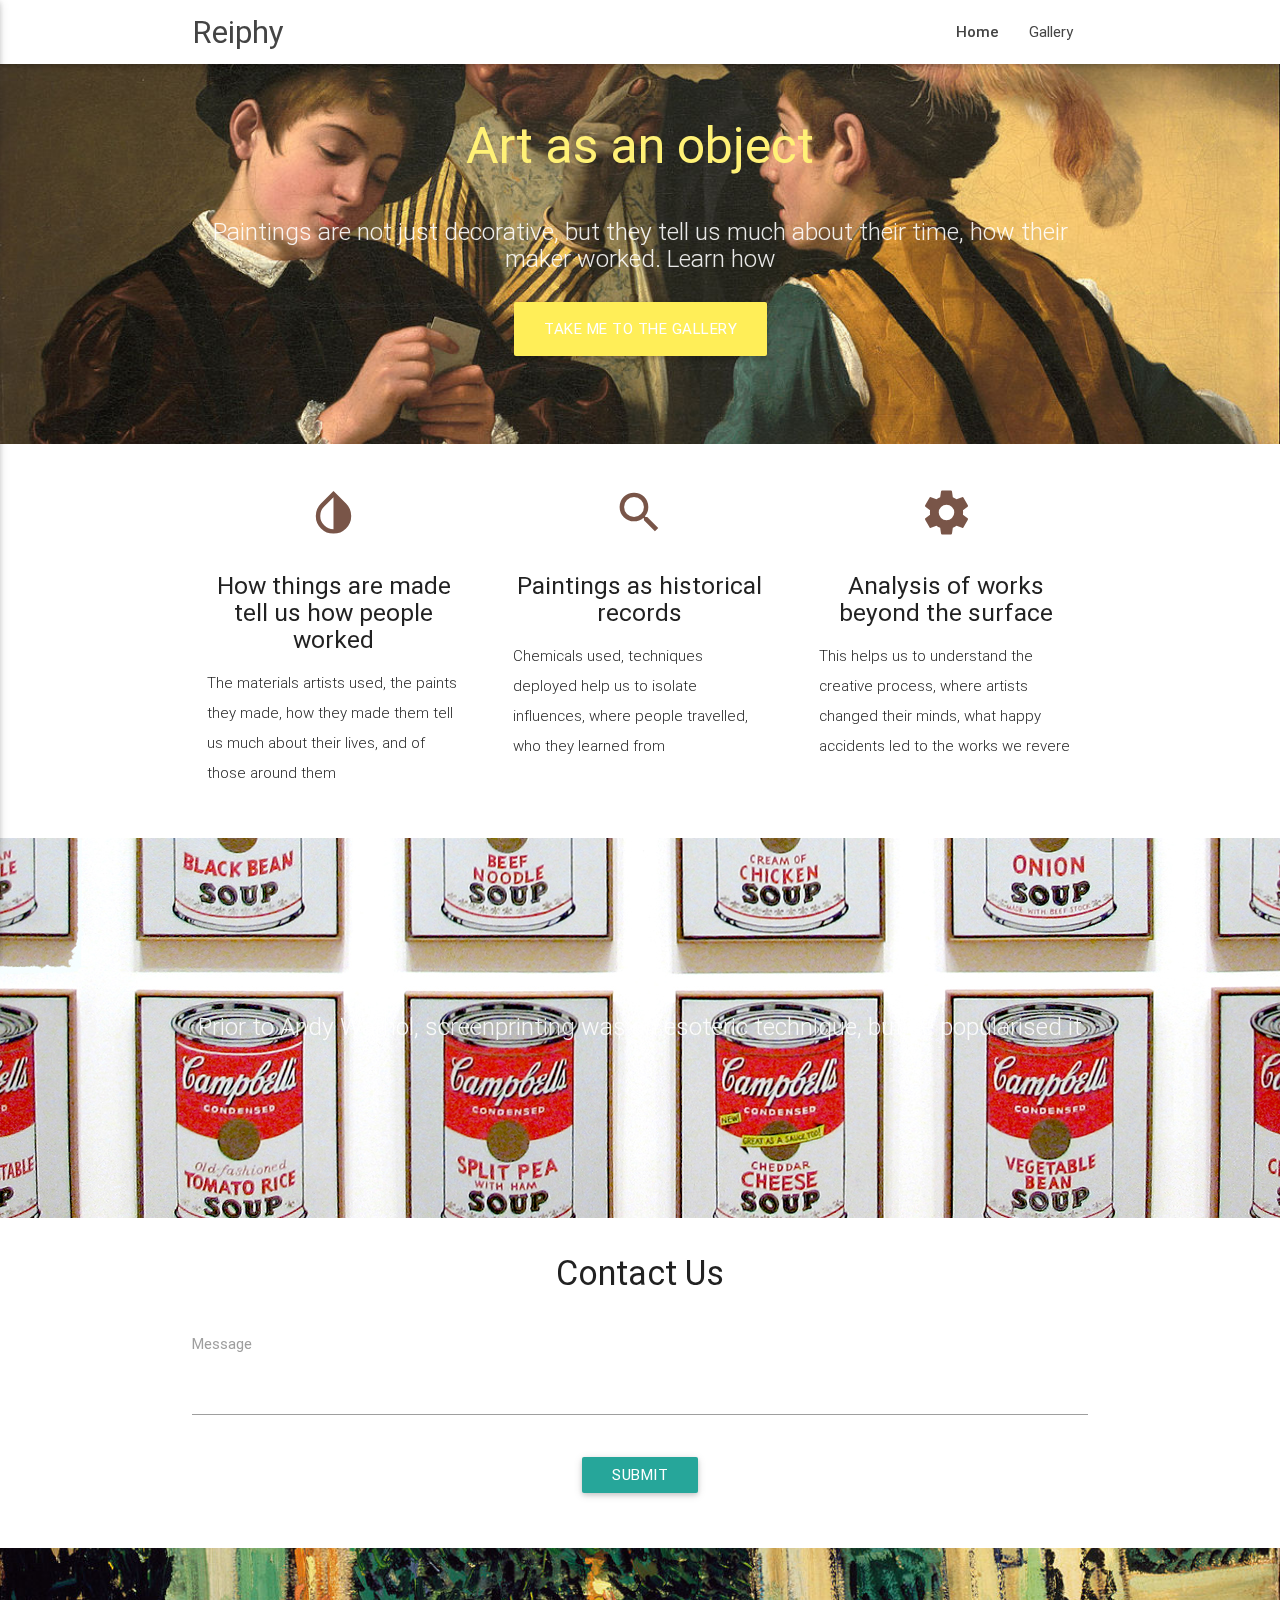
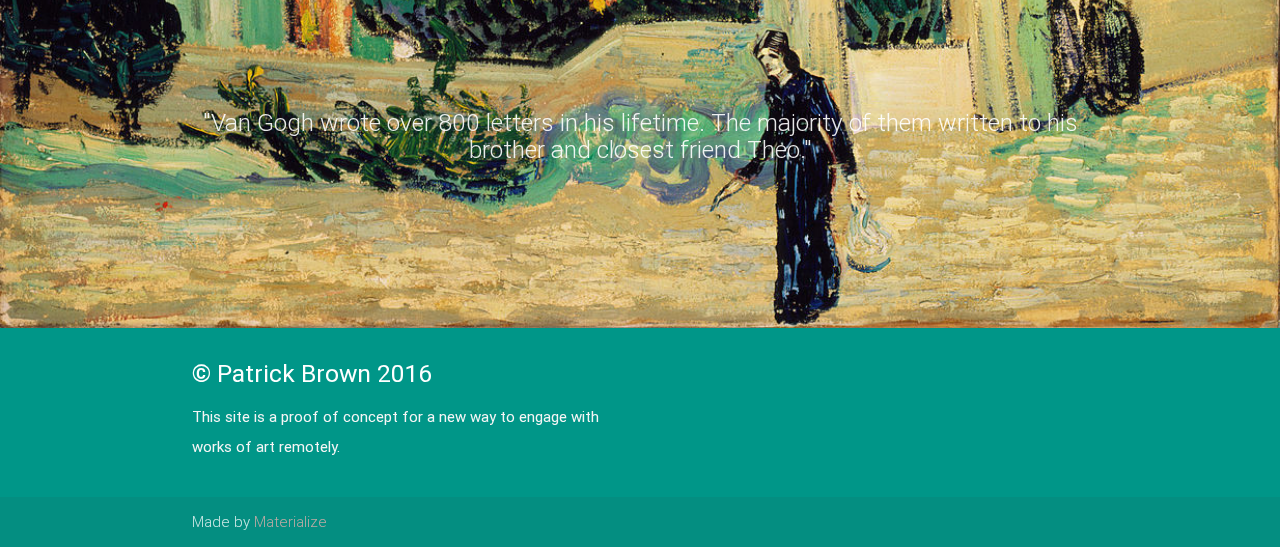
<file: index.html>
<!DOCTYPE html>
<html lang="en">
<head>
  <meta http-equiv="Content-Type" content="text/html; charset=UTF-8"/>
  <meta name="viewport" content="width=device-width, initial-scale=1, maximum-scale=1.0, user-scalable=no"/>
  <title>Reiphy - art as objects</title>

  <!-- CSS  -->
  <link href="https://fonts.googleapis.com/icon?family=Material+Icons" rel="stylesheet">
  <link href="css/materialize.css" type="text/css" rel="stylesheet" media="screen,projection"/>
  <link href="css/style.css" type="text/css" rel="stylesheet" media="screen,projection"/>
  <link href="css/animate.css" type="text/css" rel="stylesheet" media="screen,projection"/>
</head>
<body>
  <nav class="white" role="navigation">
    <div class="nav-wrapper container">
      <a id="logo-container" img src="reiphy.png" class="brand-logo">Reiphy</a>
      <ul class="right hide-on-med-and-down">
        <li><a href="index.html"><strong>Home</strong></a></li>
        <li><a href="gallery.html">Gallery</a></li>
      </ul>

      <ul id="nav-mobile" class="side-nav">
        <li><a href="#">Navbar Link</a></li>
      </ul>
      <a href="#" data-activates="nav-mobile" class="button-collapse"><i class="material-icons">menu</i></a>

    </div>
  </nav>

  <div id="index-banner" class="parallax-container">
    <div class="section no-pad-bot">
      <div class="container">
        <br><br>
        <h1 class="header center yellow-text text-lighten-2">Art as an object</h1>
        <div class="row center">
          <h5 class="header col s12 light">Paintings are not just decorative, but they tell us much about their time, how their maker worked. Learn how</h5>
        </div>
        <div class="row center">
          <a href="gallery.html" id="download-button" class="btn-large waves-effect waves-light yellow lighten-1">Take me to the gallery</a>
        </div>
        <br><br>

      </div>
    </div>
    <div class="parallax"><img src="img/background1.jpg" alt="Unsplashed background img 1"></div>
  </div>


  <div class="container">
    <div class="section">

      <!--   Icon Section   -->
      <div class="row">
        <div class="col s12 m4">
          <div class="icon-block">
            <h2 class="center brown-text"><i class="material-icons">invert_colors</i></h2>
            <h5 class="center">How things are made tell us how people worked</h5>

            <p class="light">The materials artists used, the paints they made, how they made them tell us much about their lives, and of those around them</p>
          </div>
        </div>

        <div class="col s12 m4">
          <div class="icon-block">
            <h2 class="center brown-text"><i class="material-icons">search</i></h2>
            <h5 class="center">Paintings as historical records</h5>

            <p class="light">Chemicals used, techniques deployed help us to isolate influences, where people travelled, who they learned from</p>
          </div>
        </div>

        <div class="col s12 m4">
          <div class="icon-block">
            <h2 class="center brown-text"><i class="material-icons">settings</i></h2>
            <h5 class="center">Analysis of works beyond the surface</h5>

            <p class="light">This helps us to understand the creative process, where artists changed their minds, what happy accidents led to the works we revere</p>
          </div>
        </div>
      </div>

    </div>
  </div>


  <div class="parallax-container valign-wrapper">
    <div class="section no-pad-bot">
      <div class="container">
        <div class="row center">
           <h5 class="header col s12 light">Prior to Andy Warhol, screenprinting was an esoteric technique, but he popularised it</h5>
        </div>
      </div>
    </div>
    <div class="parallax"><img src="img/background2.jpg" alt="Unsplashed background img 2"></div>
  </div>

  <div class="container">
    <div class="section">

      <div class="row">
        <div class="col s12 center">
          <h3><i class="mdi-content-send brown-text"></i></h3>
          <h4>Contact Us</h4>
          <div class="row">
    <form class="col s12">
      <div class="row">
        <div class="input-field col s12">
          <textarea id="textarea1" class="materialize-textarea"></textarea>
          <label for="textarea1">Message</label>
        </div>
      </div>

      <a class="waves-effect waves-light btn">Submit</a>
    </form>
  </div>
        </div>
      </div>

    </div>
  </div>


  <div class="parallax-container valign-wrapper">
    <div class="section no-pad-bot">
      <div class="container">
        <div class="row center">
          <h5 class="header col s12 light">"Van Gogh wrote over 800 letters in his lifetime. The majority of them written to his brother and closest friend Theo."</h5>
        </div>
      </div>
    </div>
    <div class="parallax"><img src="img/background3.jpg" alt="Unsplashed background img 3"></div>
  </div>

  <footer class="page-footer teal">
    <div class="container">
      <div class="row">
        <div class="col l6 s12">
          <h5 class="white-text">&copy; Patrick Brown 2016</h5>
          <p class="grey-text text-lighten-4">This site is a proof of concept for a new way to engage with works of art remotely.</p>


        </div>
      </div>
    </div>
    <div class="footer-copyright">
      <div class="container">
      Made by <a class="brown-text text-lighten-3" href="http://materializecss.com">Materialize</a>
      </div>
    </div>
  </footer>


  <!--  Scripts-->
  <script src="https://code.jquery.com/jquery-2.1.1.min.js"></script>
  <script src="js/materialize.js"></script>
  <script src="js/init.js"></script>

  </body>
</html>
</file>
<file: css/style.css>
/* Custom Stylesheet */
/**
 * Use this file to override Materialize files so you can update
 * the core Materialize files in the future
 *
 * Made By MaterializeCSS.com
 */

nav ul a,
nav .brand-logo {
  color: #444;
}

p {
  line-height: 2rem;
}

.button-collapse {
  color: #26a69a;
}

.parallax-container {
  min-height: 380px;
  line-height: 0;
  height: auto;
  color: rgba(255,255,255,.9);
}
  .parallax-container .section {
    width: 100%;
  }

@media only screen and (max-width : 992px) {
  .parallax-container .section {
    position: absolute;
    top: 40%;
  }
  #index-banner .section {
    top: 10%;
  }
}

@media only screen and (max-width : 600px) {
  #index-banner .section {
    top: 0;
  }
}

.icon-block {
  padding: 0 15px;
}
.icon-block .material-icons {
  font-size: inherit;
}

footer.page-footer {
  margin: 0;
}

.gallery-photos {
    padding: 20px;
}

.gallery-photos .big-photo {
    display: block;
    background-color: #ffffff;
    padding: 3px;
    border: 1px solid #e7e7e7;
    margin-right: 210px;
}

.gallery-photos .big-photo img {
    display: block;
    max-width: 100%;
    height: auto;
    margin: 0 auto;
}

.gallery-photos .photo-thumbnails {
    float: right;
    width: 210px;
}

.gallery-photos .photo-thumbnails .thumbnail {
    float: left;
    box-sizing: border-box;
    -moz-box-sizing: border-box;
    -webkit-box-sizing: border-box;
    width: 30%;
    height: 63px;
    cursor: pointer;
    padding: 3px;
    border: 1px solid #e7e7e7;
    margin-left: 3.33333%;
    margin-bottom: 6px;
    opacity: 0.4;
}
.gallery-photos .photo-thumbnails .thumbnail.current {
    opacity: 1;
    background-color: #ffffff;
}

.gallery-photos .photo-thumbnails .thumbnail .thumbnail-inner {
    height: 100%;
    overflow: hidden;
}

.gallery-photos .photo-thumbnails .thumbnail img {
    display: block;
    width: auto;
    max-height: 100%;
    margin: 0 auto;
}

/* timeline */

#content {
  margin-top: 50px;
  text-align: center;
}

section.timeline-outer {
  width: 100%;
  margin: 0 auto;
}

h1.header {
  font-size: 50px;
  line-height: 70px;
}

.timeline {
  border-left: 8px solid #42A5F5;
  border-bottom-right-radius: 2px;
  border-top-right-radius: 2px;
  box-shadow: 0 2px 5px 0 rgba(0, 0, 0, 0.16), 0 2px 10px 0 rgba(0, 0, 0, 0.12);
  color: #333;
  margin: 25px auto;
  letter-spacing: 0.5px;
  position: relative;
  line-height: 1.4em;
  padding: 20px;
  list-style: none;
  text-align: left;
}

.timeline h1,
.timeline h2,
.timeline h3 {
  font-size: 1.4em;
}

.timeline .event {
  border-bottom: 1px solid rgba(160, 160, 160, 0.2);
  padding-bottom: 15px;
  margin-bottom: 20px;
  position: relative;
}

.timeline .event:last-of-type {
  padding-bottom: 0;
  margin-bottom: 0;
  border: none;
}

.timeline .event:before,
.timeline .event:after {
  position: absolute;
  display: block;
  top: 0;
}

.timeline .event:before {
  left: -177.5px;
  color: #212121;
  content: attr(data-date);
  text-align: right;
  /*  font-weight: 100;*/
  
  font-size: 16px;
  min-width: 120px;
}

.timeline .event:after {
  box-shadow: 0 0 0 8px #42A5F5;
  left: -30px;
  background: #212121;
  border-radius: 50%;
  height: 11px;
  width: 11px;
  content: "";
  top: 5px;
}
</file>
